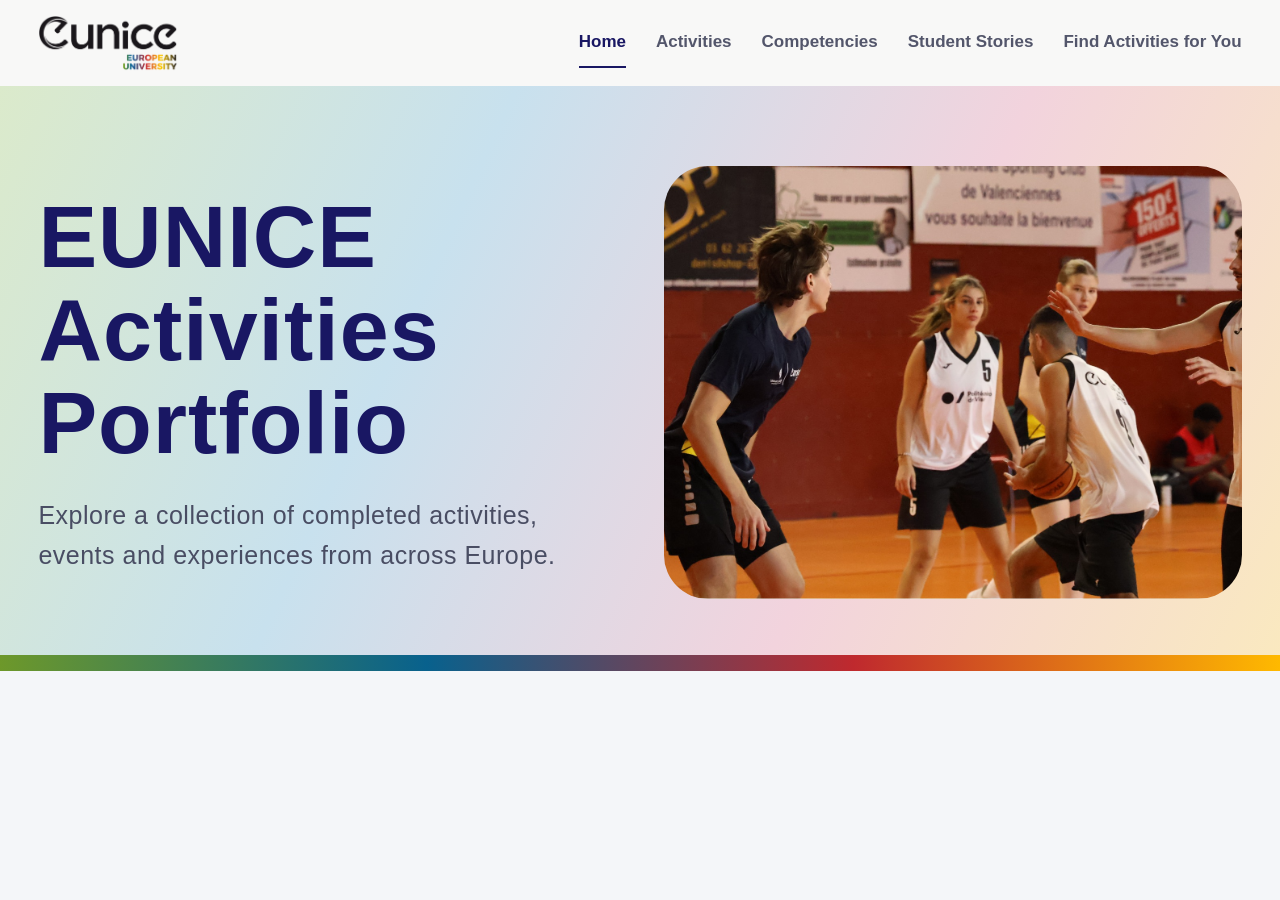
<file: Pagina_Inicial/index.html>
<!DOCTYPE html>
<html lang="en">
<head>
  <meta charset="UTF-8">
  <meta name="viewport" content="width=device-width, initial-scale=1">
  <title>EUNICE Activities Portfolio</title>
  <link rel="stylesheet" href="style.css">
  <script src="java.js" defer></script>
</head>
<body>
  <header class="header">
    <div class="container header-content">
      <a href="index.html">
        <img class="logo" src="/Imagens/EUNICE.png" alt="EUNICE home">
      </a>

      <button class="menu-button" id="menu-button" type="button"
              aria-controls="home-nav" aria-expanded="false" hidden>
        Menu
      </button>

      <nav class="home-nav" id="home-nav" aria-label="Main navigation">
        <a href="index.html" aria-current="page">Home</a>
        <a href="../Activities/atividades.html">Activities</a>
        <a href="../Competencias/competencias.html">Competencies</a>
        <a href="../Storys/storys.html">Student Stories</a>
        <a href="../Find_Activities/find_activities.html">Find Activities for You</a>
      </nav>
    </div>
  </header>

  <main>
    <section class="hero" aria-labelledby="hero-title">
      <div class="container hero-content">
        <div class="hero-text">
          <h1 id="hero-title">EUNICE<br>Activities<br>Portfolio</h1>
          <p>
            Explore a collection of completed activities, events
            and experiences from across Europe.
          </p>
        </div>

        <img class="hero-image" src="/Imagens/Ativade.homepage.jpg">
      </div>
    </section>
  </main>
</body>
</html>
</file>
<file: Pagina_Inicial/style.css>
* {
  box-sizing: border-box;
}

body {
  margin: 0;
  color: #191763;
  background: #f4f6f9;
  font-family: Arial, sans-serif;
}

.container {
  width: 94%;
  max-width: 1400px;
  margin: 0 auto;
}

/* Cabeçalho */
.header {
  background: #f8f8f7;
}

.header-content {
  display: flex;
  justify-content: space-between;
  align-items: center;
  gap: 24px;
  min-height: 86px;
}

.logo {
  display: block;
  width: 140px;
  height: auto;
}

.home-nav {
  display: flex;
  flex-wrap: wrap;
  gap: 30px;
}

.home-nav a {
  padding: 14px 0;
  border-bottom: 2px solid transparent;
  color: #53566b;
  font-size: 17px;
  font-weight: bold;
  text-decoration: none;
}

.home-nav a:hover,
.home-nav a[aria-current="page"] {
  color: #191763;
  border-bottom-color: #191763;
}

.menu-button {
  display: none;
}

/* Secção de abertura */
.hero {
  background: linear-gradient(
    115deg,
    #dbeacb,
    #c8e1ee,
    #f2d3dd,
    #fae9bf
  );
}

.hero-content {
  display: flex;
  align-items: center;
  gap: 48px;
  padding: 80px 0 56px;
}

.hero-text,
.hero-image {
  width: calc(50% - 24px);
}

.hero-text h1 {
  margin: 0 0 26px;
  font-size: 88px;
  line-height: 1.06;
  letter-spacing: 1px;
}

.hero-text p {
  max-width: 620px;
  margin: 0;
  color: #494d63;
  font-size: 25px;
  line-height: 1.6;
  letter-spacing: .5px;
}

.hero-image {
  display: block;
  aspect-ratio: 4 / 3;
  object-fit: cover;
  border-radius: 44px;
}

/* Traço em degradé no fundo da secção */
.hero::after {
  content: "";
  display: block;
  height: 16px;
  background: linear-gradient(to right, #6d982a, #08618d, #bf292e, #ffb900);
}

@media (max-width: 1100px) {
  .home-nav {
    gap: 18px;
  }

  .hero-text h1 {
    font-size: 64px;
  }

  .hero-text p {
    font-size: 21px;
  }
}

/* Em telemóvel, o texto fica por cima da fotografia */
@media (max-width: 760px) {
  .header-content {
    flex-wrap: wrap;
    gap: 12px;
    min-height: 72px;
    padding: 12px 0;
  }

  .logo {
    width: 112px;
  }

  .menu-button:not([hidden]) {
    display: block;
    padding: 8px 14px;
    border: 1px solid #191763;
    border-radius: 6px;
    color: #191763;
    background: white;
    font: inherit;
    cursor: pointer;
  }

  .home-nav {
    width: 100%;
    flex-direction: column;
    align-items: flex-start;
    gap: 0;
  }

  .menu-button:not([hidden]) + .home-nav:not(.is-open) {
    display: none;
  }

  .hero-content {
    flex-direction: column;
    align-items: flex-start;
    gap: 28px;
    padding: 42px 0 34px;
  }

  .hero-text,
  .hero-image {
    width: 100%;
  }

  .hero-text h1 {
    font-size: 46px;
  }

  .hero-text p {
    font-size: 18px;
  }

  .hero-image {
    border-radius: 24px;
  }
}
</file>
